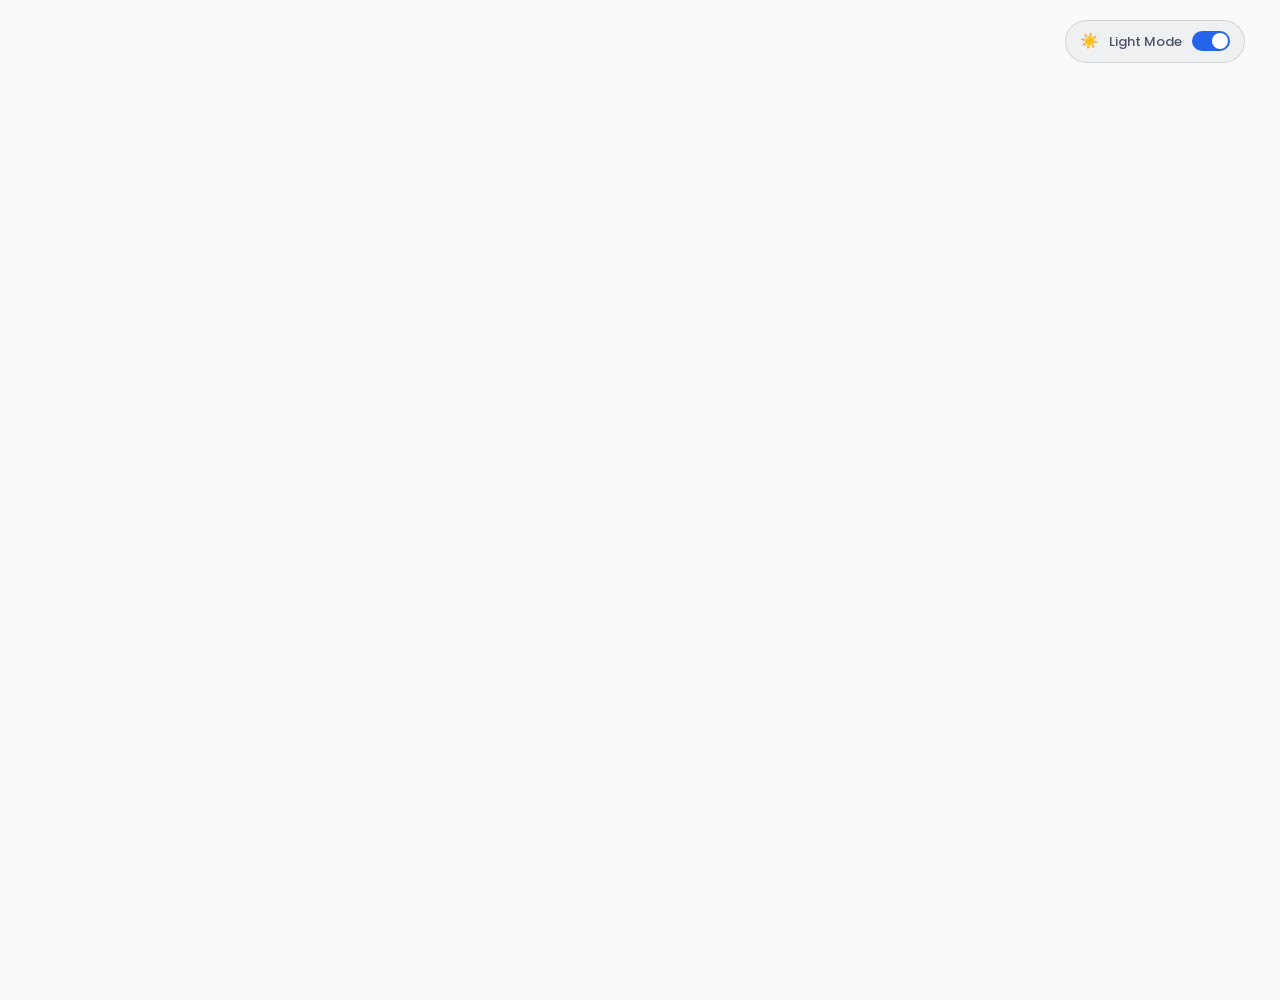
<file: project-details.html>
<!DOCTYPE html>
<html lang="en" data-theme="dark">

<head>
  <script>
    (function () {
      try {
        var t = localStorage.getItem('portfolio-theme');
        if (!t) {
          t = window.matchMedia('(prefers-color-scheme: light)').matches ? 'light' : 'dark';
        }
        document.documentElement.setAttribute('data-theme', t);
      } catch (e) { }
    })();
  </script>
  <meta charset="utf-8">
  <meta content="width=device-width, initial-scale=1.0" name="viewport">
  <title>Project Details - Prince Choudhary</title>

  <!-- Favicons -->
  <link href="assets/img/Logo/Logo.png" rel="icon">
  <link href="assets/img/apple-touch-icon.png" rel="apple-touch-icon">

  <!-- Google Fonts -->
  <link href="https://fonts.googleapis.com/css?family=Open+Sans:300,300i,400,400i,600,600i,700,700i|Raleway:300,300i,400,400i,500,500i,600,600i,700,700i|Poppins:300,300i,400,400i,500,500i,600,600i,700,700i" rel="stylesheet">

  <!-- Vendor CSS Files -->
  <link href="assets/vendor/aos/aos.css" rel="stylesheet">
  <link href="assets/vendor/bootstrap/css/bootstrap.min.css" rel="stylesheet">
  <link href="assets/vendor/bootstrap-icons/bootstrap-icons.css" rel="stylesheet">
  <link href="assets/vendor/boxicons/css/boxicons.min.css" rel="stylesheet">

  <!-- CSS Component Architecture -->
  <link href="assets/css/theme.css" rel="stylesheet">
  <link href="assets/css/layout/grid.css" rel="stylesheet">
  <link href="assets/css/components/buttons.css" rel="stylesheet">
  <link href="assets/css/sections/project-details.css" rel="stylesheet">
</head>

<body>

  <!-- Theme Toggle -->
  <div class="header-controls">
      <button id="theme-toggle" aria-label="Switch to light mode" title="Switch to light mode">
        <span class="toggle-icon">☀️</span>
        <span class="toggle-label">Dark Mode</span>
        <span class="toggle-track"><span class="toggle-thumb"></span></span>
      </button>
  </div>

  <main id="main">
    <section class="project-details" data-aos="fade-up">
      <div class="container">
        
        <!-- Back Button -->
        <div class="pd-header">
            <a href="index.html" id="back-to-portfolio" class="btn-back">
                <i class="bi bi-arrow-left"></i> Back to Portfolio
            </a>
        </div>

        <div id="project-content-container">
            <!-- Content gets injected here by project-details.js -->
            <div class="text-center py-5">
                <div class="spinner-border text-primary" role="status">
                    <span class="visually-hidden">Loading...</span>
                </div>
            </div>
        </div>

      </div>
    </section>
  </main>

  <!-- Vendor JS Files -->
  <script src="assets/vendor/aos/aos.js"></script>
  <script src="assets/vendor/bootstrap/js/bootstrap.bundle.min.js"></script>
  
  <!-- Custom JS -->
  <script src="assets/js/theme-toggle.js"></script>
  <script src="assets/js/projects-data.js"></script>
  <script src="assets/js/project-details.js"></script>

</body>
</html>
</file>
<file: assets/css/theme.css>
/*===============================================================
  🎨 THEME SYSTEM — Dark (default) & Light Mode
  All colours should be consumed as var(--xxx) throughout the
  rest of the CSS files so a single attribute swap does the job.
================================================================*/

/* ── Dark Mode (primary / default) ──────────────────────────── */
:root,
[data-theme="dark"] {
  /* Sidebar / header */
  --sidebar-bg: #040b14;
  --sidebar-border: rgba(255, 255, 255, 0.08);
  --sidebar-name-color: #ffffff;
  --sidebar-role-color: #149ddd;
  --sidebar-link-color: #a8a9b4;
  --sidebar-link-icon: #6f7180;
  --sidebar-link-hover: #ffffff;
  --sidebar-icon-hover: #149ddd;

  /* Main body / sections */
  --body-bg: #0d1117;
  --body-color: #c9d1d9;
  --section-bg: #111827;
  --section-title-color: #58a6ff;
  --section-text-color: #8b949e;

  /* Cards / surfaces */
  --card-bg: #161b22;
  --card-border: #30363d;
  --card-shadow: rgba(0, 0, 0, 0.4);
  --card-hover-shadow: rgba(0, 0, 0, 0.6);

  /* Accent */
  --accent: #149ddd;
  --accent-hover: #37b3ed;
  --accent-subtle: rgba(20, 157, 221, 0.12);
  --accent-border: rgba(20, 157, 221, 0.3);

  /* Links */
  --link-color: #149ddd;
  --link-hover: #37b3ed;

  /* Resume / timeline */
  --timeline-border: #1f5297;
  --timeline-dot-bg: #0d1117;
  --resume-h4-color: #e6edf3;
  --resume-h5-bg: #1f2d40;
  --resume-h5-color: #79c0ff;

  /* Portfolio / work samples */
  --portfolio-filter-bg: #161b22;
  --portfolio-filter-color: #c9d1d9;

  /* Unity assets card */
  --ua-card-bg: #161b22;
  --ua-card-border: #30363d;
  --ua-title-color: #e6edf3;
  --ua-desc-color: #8b949e;
  --ua-feature-bg: #1f2937;
  --ua-feature-border: #374151;
  --ua-feature-hover-bg: #1e3a5f;
  --ua-feature-hover-border: #2563eb;
  --ua-feature-icon: #60a5fa;
  --ua-feature-text: #d1d5db;

  /* Contact */
  --contact-info-bg: #161b22;
  --contact-info-shadow: rgba(0, 0, 0, 0.3);
  --contact-h4-color: #e6edf3;
  --contact-p-color: #8b949e;
  --contact-icon-bg: #1e3a5f;
  --contact-form-bg: #161b22;

  /* Footer */
  --footer-bg: #040b14;
  --footer-color: #f4f6fd;

  /* Dividers / lines */
  --line-red: #e74c3c;
  --line-green: #2ecc71;

  /* Projects text */
  --project-h3-color: #e6edf3;
  --project-text-color: #8b949e;
  --project-muted: #8d8f92;

  /* Toggle button */
  --toggle-bg: rgba(255, 255, 255, 0.08);
  --toggle-border: rgba(255, 255, 255, 0.15);
  --toggle-color: #c9d1d9;
  --toggle-hover-bg: rgba(20, 157, 221, 0.18);
  --toggle-icon: "☀️";
}

/* ── Light Mode ──────────────────────────────────────────────── */
[data-theme="light"] {
  /* Sidebar / header */
  --sidebar-bg: #ffffff;
  --sidebar-border: rgba(0, 0, 0, 0.08);
  --sidebar-name-color: #1a202c;
  --sidebar-role-color: #2563eb;
  --sidebar-link-color: #4a5568;
  --sidebar-link-icon: #a0aec0;
  --sidebar-link-hover: #1a202c;
  --sidebar-icon-hover: #2563eb;

  /* Main body / sections */
  --body-bg: #f8fafc;
  --body-color: #2d3748;
  --section-bg: #eef2f7;
  --section-title-color: #173b6c;
  --section-text-color: #4a5568;

  /* Cards / surfaces */
  --card-bg: #ffffff;
  --card-border: #e2e8f0;
  --card-shadow: rgba(0, 0, 0, 0.08);
  --card-hover-shadow: rgba(0, 0, 0, 0.14);

  /* Accent */
  --accent: #2563eb;
  --accent-hover: #1d4ed8;
  --accent-subtle: rgba(37, 99, 235, 0.08);
  --accent-border: rgba(37, 99, 235, 0.25);

  /* Links */
  --link-color: #2563eb;
  --link-hover: #1d4ed8;

  /* Resume / timeline */
  --timeline-border: #2563eb;
  --timeline-dot-bg: #ffffff;
  --resume-h4-color: #1a202c;
  --resume-h5-bg: #e8f0fe;
  --resume-h5-color: #1e40af;

  /* Portfolio / work samples */
  --portfolio-filter-bg: #ffffff;
  --portfolio-filter-color: #2d3748;

  /* Unity assets card */
  --ua-card-bg: #ffffff;
  --ua-card-border: #e2e8f0;
  --ua-title-color: #1a202c;
  --ua-desc-color: #4a5568;
  --ua-feature-bg: #f4f7fb;
  --ua-feature-border: #dde3ee;
  --ua-feature-hover-bg: #e8f0fe;
  --ua-feature-hover-border: #a8c4f8;
  --ua-feature-icon: #2563eb;
  --ua-feature-text: #374151;

  /* Contact */
  --contact-info-bg: #ffffff;
  --contact-info-shadow: rgba(0, 0, 0, 0.12);
  --contact-h4-color: #050d18;
  --contact-p-color: #173b6c;
  --contact-icon-bg: #dff3fc;
  --contact-form-bg: #ffffff;

  /* Footer */
  --footer-bg: #1e293b;
  --footer-color: #f4f6fd;

  /* Dividers / lines */
  --line-red: #e53e3e;
  --line-green: #38a169;

  /* Projects text */
  --project-h3-color: #1a202c;
  --project-text-color: #4a5568;
  --project-muted: #718096;

  /* Toggle button */
  --toggle-bg: rgba(0, 0, 0, 0.04);
  --toggle-border: rgba(0, 0, 0, 0.12);
  --toggle-color: #4a5568;
  --toggle-hover-bg: rgba(37, 99, 235, 0.1);
  --toggle-icon: "🌙";
}

/*===============================================================
  Theme Toggle Button
================================================================*/
#theme-toggle {
  display: flex;
  align-items: center;
  justify-content: space-between;
  gap: 10px;
  width: calc(100% - 30px);
  margin: 0 15px 18px 15px;
  padding: 9px 14px;
  background: var(--toggle-bg);
  border: 1px solid var(--toggle-border);
  border-radius: 50px;
  color: var(--toggle-color);
  font-size: 13px;
  font-family: "Poppins", sans-serif;
  font-weight: 500;
  cursor: pointer;
  transition: all 0.3s ease;
  outline: none;
  text-align: left;
}

#theme-toggle:hover {
  background: var(--toggle-hover-bg);
  border-color: var(--accent);
  color: var(--accent);
}

#theme-toggle .toggle-label {
  flex: 1;
  line-height: 1;
}

#theme-toggle .toggle-track {
  position: relative;
  width: 38px;
  height: 20px;
  background: var(--toggle-border);
  border-radius: 20px;
  transition: background 0.3s;
  flex-shrink: 0;
}

#theme-toggle .toggle-thumb {
  position: absolute;
  top: 2px;
  left: 2px;
  width: 16px;
  height: 16px;
  background: var(--toggle-color);
  border-radius: 50%;
  transition: transform 0.3s, background 0.3s;
}

[data-theme="light"] #theme-toggle .toggle-track {
  background: var(--accent);
}

[data-theme="light"] #theme-toggle .toggle-thumb {
  transform: translateX(18px);
  background: #ffffff;
}

#theme-toggle .toggle-icon {
  font-size: 15px;
  flex-shrink: 0;
}

/*===============================================================
  Smooth theme transition
================================================================*/
body,
#header,
#footer,
.section-bg,
.ua-card,
.ua-feature,
.resume .resume-item h5,
.contact .info,
.contact .email-form,
.portfolio #portfolio-flters {
  transition:
    background-color 0.35s ease,
    color 0.35s ease,
    border-color 0.35s ease,
    box-shadow 0.35s ease;
}
</file>
<file: assets/css/layout/grid.css>
/*--------------------------------------------------------------
# General
--------------------------------------------------------------*/
body {
  font-family: "Open Sans", sans-serif;
  color: var(--body-color);
  background: var(--body-bg);
  overflow-x: hidden;
}

a {
  color: var(--link-color);
  text-decoration: none;
}

a:hover {
  color: var(--link-hover);
  text-decoration: none;
}

h1,
h2,
h3,
h4,
h5,
h6 {
  font-family: "Raleway", sans-serif;
}

/*--------------------------------------------------------------
# Horizontal lines
--------------------------------------------------------------*/
.line {
  height: 4px;
  width: 30%;
  border-radius: 50%;
  background-color: var(--line-red);
  margin: auto;
  margin-top: 5%;
}

.line1 {
  height: 4px;
  width: 40%;
  margin: auto;
  border-radius: 50%;
  margin-top: 2%;
  margin-bottom: 5%;
  background-color: var(--line-green);
}

/*--------------------------------------------------------------
# Sections General
--------------------------------------------------------------*/
section {
  padding: 60px 0;
  overflow: hidden;
}

.section-bg {
  background: var(--section-bg);
}

.section-title {
  padding-bottom: 30px;
}

.section-title h2 {
  font-size: 32px;
  font-weight: bold;
  margin-bottom: 20px;
  padding-bottom: 20px;
  position: relative;
  color: var(--section-title-color);
}

.section-title h2::after {
  content: "";
  position: absolute;
  display: block;
  width: 50px;
  height: 3px;
  background: var(--accent);
  bottom: 0;
  left: 0;
}

.section-title p {
  margin-bottom: 0;
  color: var(--section-text-color);
}

/*--------------------------------------------------------------
# Breadcrumbs
--------------------------------------------------------------*/
.breadcrumbs {
  padding: 20px 0;
  background: var(--section-bg);
}

.breadcrumbs h2 {
  font-size: 26px;
  font-weight: 300;
}

.breadcrumbs ol {
  display: flex;
  flex-wrap: wrap;
  list-style: none;
  padding: 0;
  margin: 0;
  font-size: 15px;
}

.breadcrumbs ol li+li {
  padding-left: 10px;
}

.breadcrumbs ol li+li::before {
  display: inline-block;
  padding-right: 10px;
  color: var(--section-title-color);
  content: "/";
}

@media (max-width: 768px) {
  .breadcrumbs .d-flex {
    display: block !important;
  }

  .breadcrumbs ol {
    display: block;
  }

  .breadcrumbs ol li {
    display: inline-block;
  }
}
</file>
<file: assets/css/components/buttons.css>
/*--------------------------------------------------------------
# Back to top button
--------------------------------------------------------------*/
.back-to-top {
  position: fixed;
  visibility: hidden;
  opacity: 0;
  right: 15px;
  bottom: 15px;
  z-index: 996;
  background: #149ddd;
  width: 40px;
  height: 40px;
  border-radius: 50px;
  transition: all 0.4s;
}

.back-to-top i {
  font-size: 28px;
  color: #fff;
  line-height: 0;
}

.back-to-top:hover {
  background: #2eafec;
  color: #fff;
}

.back-to-top.active {
  visibility: visible;
  opacity: 1;
}
</file>
<file: assets/css/sections/project-details.css>
/*--------------------------------------------------------------
# Project Details Page Styles
--------------------------------------------------------------*/
.project-details {
    padding: 60px 0;
    min-height: 100vh;
    background-color: var(--body-bg);
}

.pd-header {
    margin-bottom: 30px;
}

.btn-back {
    display: inline-flex;
    align-items: center;
    gap: 8px;
    padding: 10px 20px;
    background: var(--surface-color);
    color: var(--body-color);
    border: 1px solid var(--border-color);
    border-radius: 8px;
    text-decoration: none;
    font-weight: 500;
    transition: all 0.3s ease;
}

.btn-back:hover {
    background: var(--accent);
    color: #fff;
    border-color: var(--accent);
    transform: translateX(-5px);
}

.pd-media-wrapper {
    background: #000;
    border-radius: 12px;
    overflow: hidden;
    box-shadow: 0 10px 30px var(--card-shadow);
}

.pd-video {
    width: 100%;
    aspect-ratio: 16 / 9;
    display: block;
    border: none;
}

.pd-info {
    padding-left: 20px;
}

.pd-badge {
    display: inline-block;
    padding: 4px 12px;
    border-radius: 20px;
    color: #fff;
    font-size: 12px;
    font-weight: 600;
    text-transform: uppercase;
    margin-bottom: 15px;
    box-shadow: 0 2px 8px rgba(0,0,0,0.2);
}

.pd-title {
    font-size: 32px;
    font-weight: 700;
    margin-bottom: 5px;
}

.pd-title a {
    color: var(--heading-color);
    text-decoration: none;
    transition: color 0.3s;
    display: inline-flex;
    align-items: center;
    gap: 8px;
}

.pd-title a i {
    font-size: 20px;
    color: var(--accent);
    opacity: 0;
    transform: translateX(-10px);
    transition: all 0.3s ease;
}

.pd-title a:hover {
    color: var(--accent);
}

.pd-title a:hover i {
    opacity: 1;
    transform: translateX(0);
}

.pd-subtitle {
    font-size: 16px;
    color: var(--section-text-color);
    font-weight: 500;
    margin-bottom: 8px;
}

.pd-date {
    font-size: 14px;
    color: var(--project-muted);
    margin-bottom: 25px;
    display: flex;
    align-items: center;
    gap: 6px;
}

.pd-description {
    color: var(--project-text-color);
    line-height: 1.7;
    font-size: 16px;
}

.pd-description ul {
    padding-left: 20px;
    margin-top: 15px;
}

.pd-description li {
    margin-bottom: 10px;
}

/* Header Controls matching index.html */
.header-controls {
    position: absolute;
    top: 20px;
    right: 20px;
    z-index: 1000;
}

/* Responsive */
@media (max-width: 991px) {
    .pd-info {
        padding-left: 12px;
        margin-top: 30px;
    }
    .pd-title {
        font-size: 28px;
    }
}
</file>
